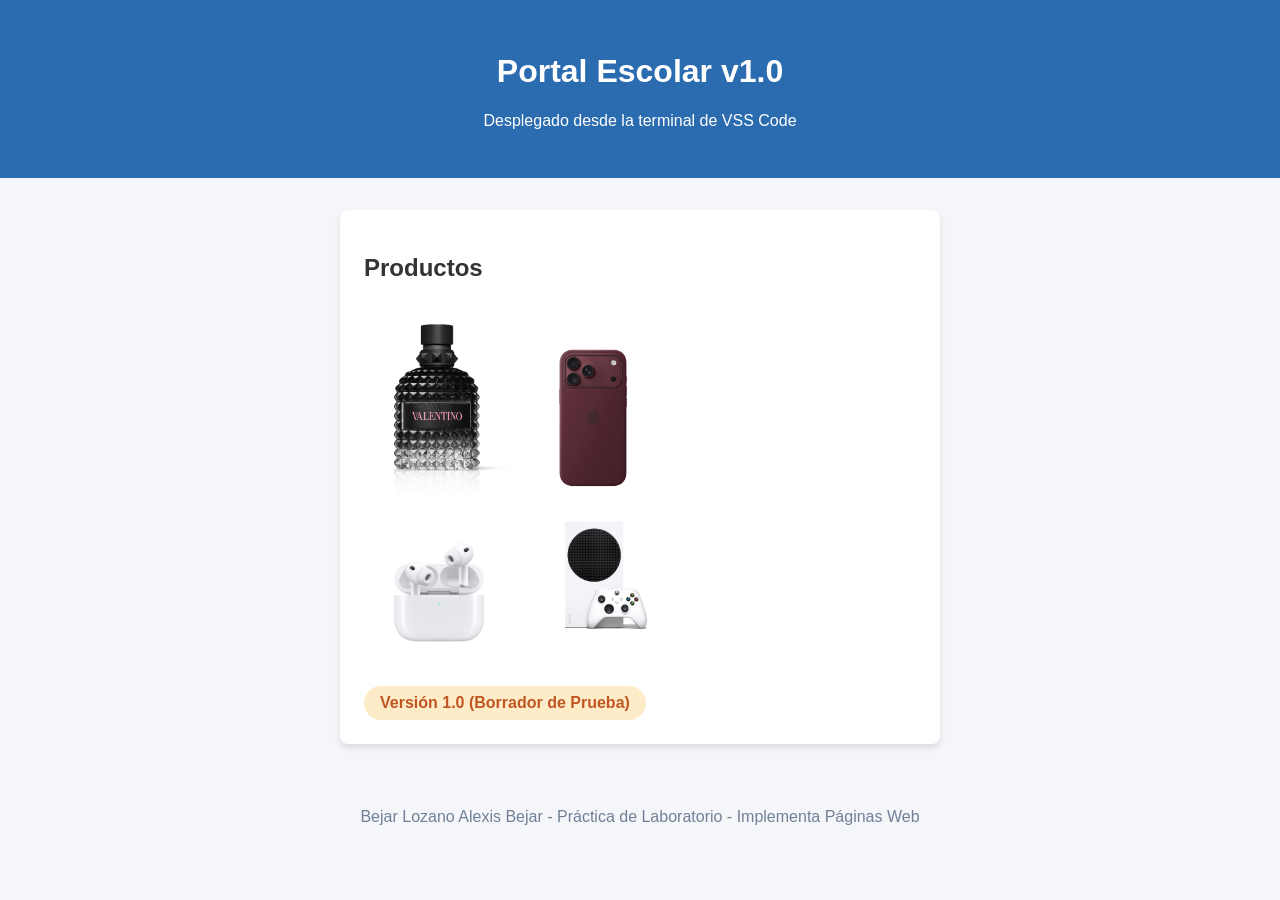
<file: index.html>
<!DOCTYPE html>
<html lang="es">
<head>
    <meta charset="UTF-8">
    <meta name="viewport" content="width=device-width, initial-scale=1.0">
    <title>Portal Terminal - DGETI</title>
    <link rel="stylesheet" href="css/estilos.css">
</head>
<body>
    <header>
        <h1>Portal Escolar v1.0</h1>
        <p>Desplegado desde la terminal de VSS Code</p>
    </header>

    <main class="contenedor">
        <section class="card">
            <h2>Productos</h2>
            <p> <a href="valentino.html"><img src = "imagenes/valentino.png" width="150"></a>
                <a href="iphone.html"><img src = "imagenes/iph.jpg" width="150"></a> 
                <br> 
                <a href="airpods.html"><img src = "imagenes/airpods.png" width="150"></a>
                <a href="xbox.html"><img src = "imagenes/xbox.png" width="150"></a></div>
                </p>
            <div class="badge-v1">
                
               Versión 1.0 (Borrador de Prueba)</div>
        </section>
    </main>

    <footer>
        <p>Bejar Lozano Alexis Bejar - Práctica de Laboratorio - Implementa Páginas Web</p>
    </footer>
</body>
</html>
</file>
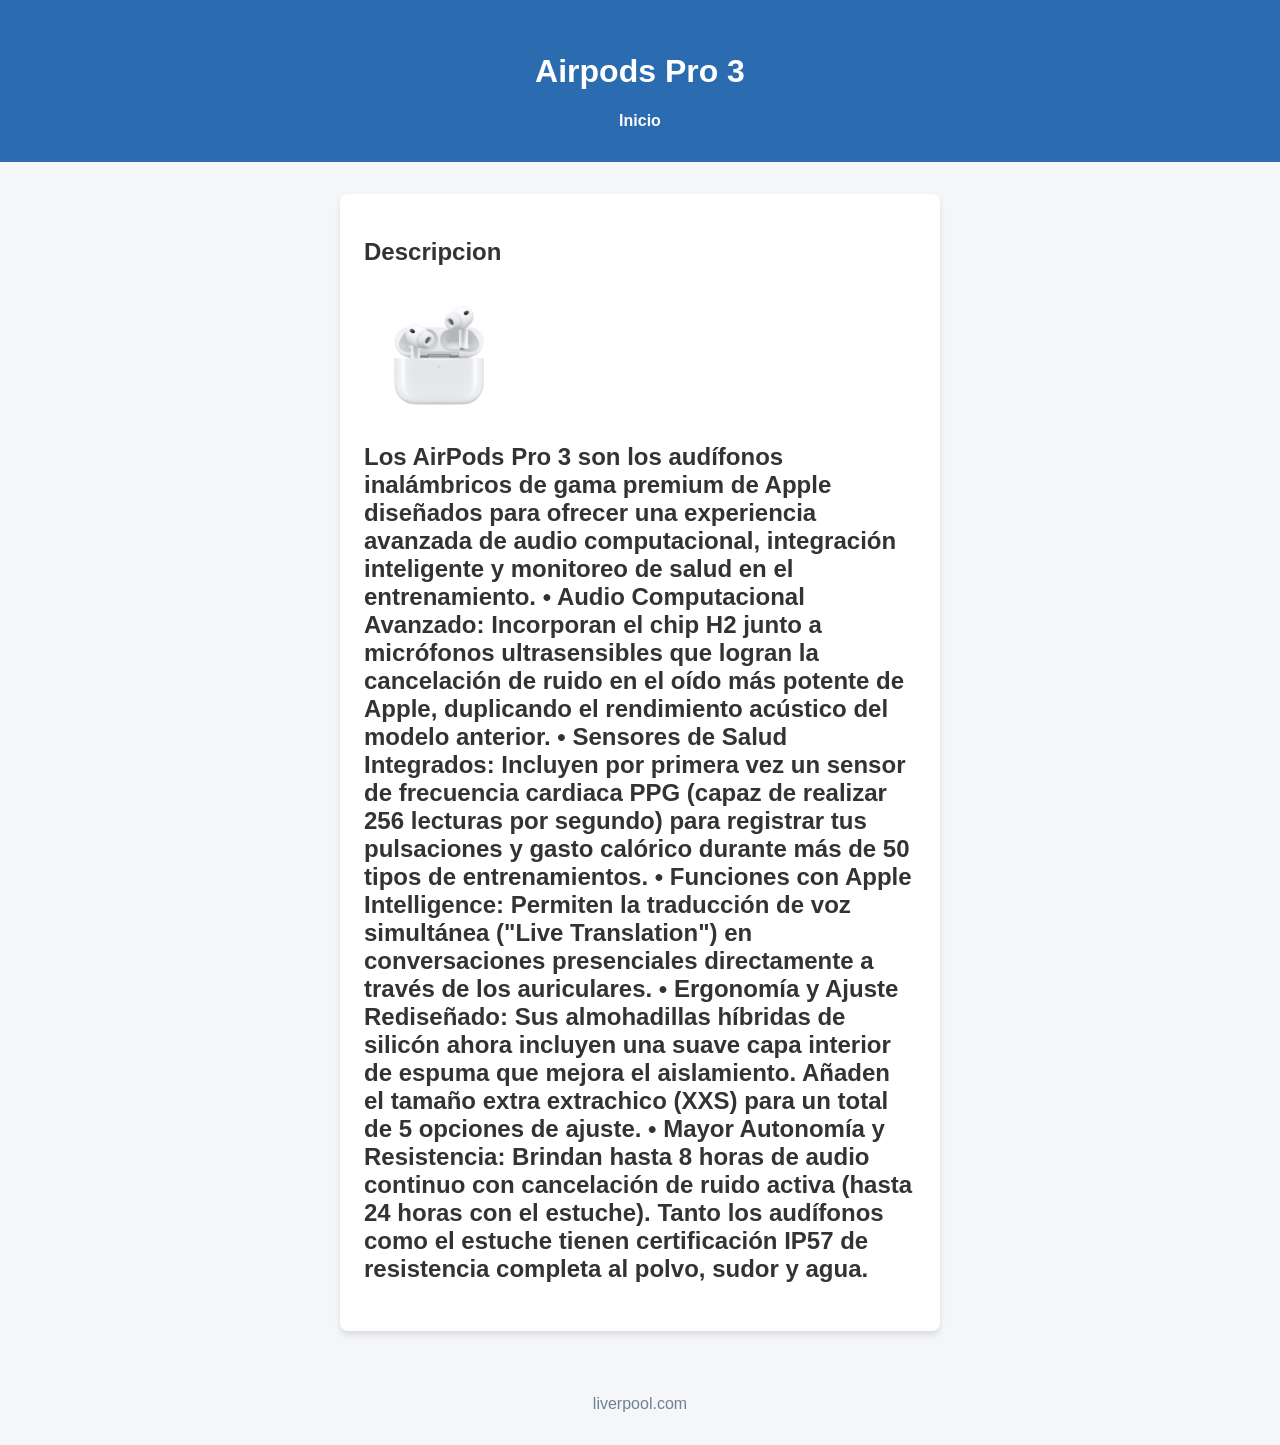
<file: airpods.html>
<!DOCTYPE html>
<html lang="es">
<head>
    <meta charset="UTF-8">
    <meta name="viewport" content="width=device-width, initial-scale=1.0">
    <title>Airpods Pro 3</title>
    <link rel="stylesheet" href="css/estilos.css">
</head>
<body>
    <header>
        <h1>Airpods Pro 3</h1>
        <nav>
            <a href="index.html">Inicio</a>  
        </nav>
    </header>

    <main class="contenedor">
        <section class="card">
           <h2>Descripcion<h2>
            <img src = "imagenes/airpods.png" width="150">
            <p>Los AirPods Pro 3 son los audífonos inalámbricos de gama premium de Apple diseñados para ofrecer una experiencia avanzada de audio computacional, integración inteligente y monitoreo de salud en el entrenamiento.
• Audio Computacional Avanzado: Incorporan el chip H2 junto a micrófonos ultrasensibles que logran la cancelación de ruido en el oído más potente de Apple, duplicando el rendimiento acústico del modelo anterior.
• Sensores de Salud Integrados: Incluyen por primera vez un sensor de frecuencia cardiaca PPG (capaz de realizar 256 lecturas por segundo) para registrar tus pulsaciones y gasto calórico durante más de 50 tipos de entrenamientos.
• Funciones con Apple Intelligence: Permiten la traducción de voz simultánea ("Live Translation") en conversaciones presenciales directamente a través de los auriculares.
• Ergonomía y Ajuste Rediseñado: Sus almohadillas híbridas de silicón ahora incluyen una suave capa interior de espuma que mejora el aislamiento. Añaden el tamaño extra extrachico (XXS) para un total de 5 opciones de ajuste.
• Mayor Autonomía y Resistencia: Brindan hasta 8 horas de audio continuo con cancelación de ruido activa (hasta 24 horas con el estuche). Tanto los audífonos como el estuche tienen certificación IP57 de resistencia completa al polvo, sudor y agua.</p>
        </section>
    </main>

    <footer>
        <p>liverpool.com</p>
    </footer>
</body>
</html>
</file>
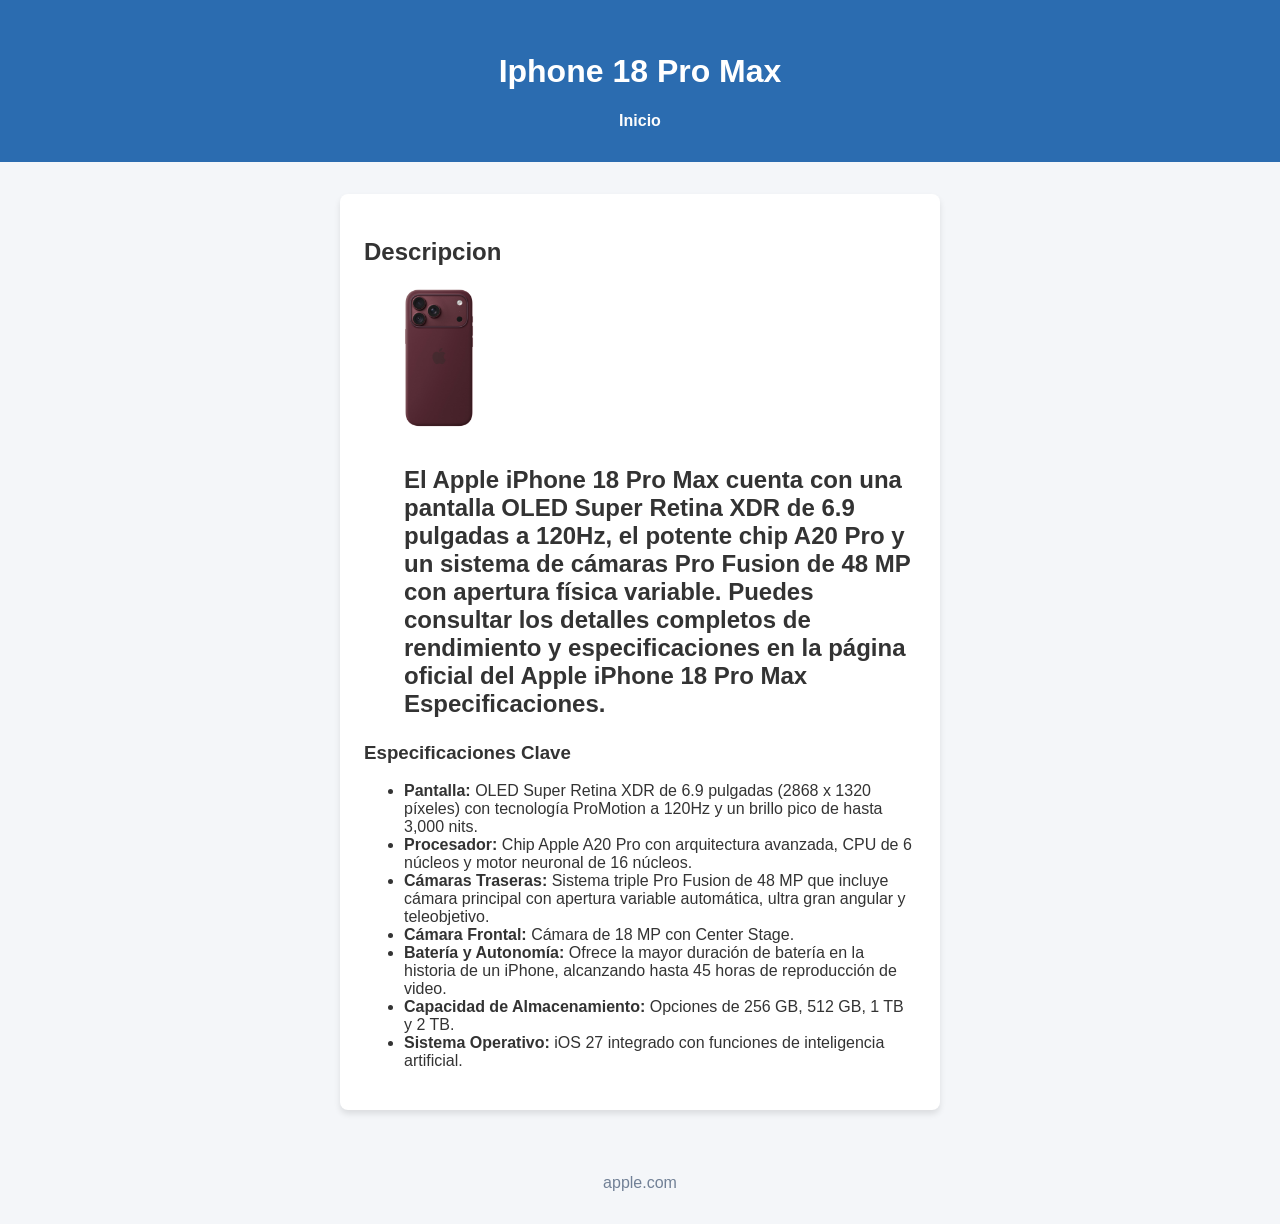
<file: iphone.html>
<!DOCTYPE html>
<html lang="es">
<head>
    <meta charset="UTF-8">
    <meta name="viewport" content="width=device-width, initial-scale=1.0">
    <title>Iphone 18 Pro Max</title>
    <link rel="stylesheet" href="css/estilos.css">
</head>
<body>
    <header>
        <h1>Iphone 18 Pro Max</h1>
        <nav>
            <a href="index.html">Inicio</a>
        </nav>
    </header>

    <main class="contenedor">
        <section class="card">
           <h2>Descripcion<h2>
            <img src = "imagenes/iph.jpg" width="150">
            <ul><p>El Apple iPhone 18 Pro Max cuenta con una pantalla OLED Super Retina XDR de 6.9 pulgadas a 120Hz, el potente chip A20 Pro y un sistema de cámaras Pro Fusion de 48 MP con apertura física variable.
Puedes consultar los detalles completos de rendimiento y especificaciones en la página oficial del Apple iPhone 18 Pro Max Especificaciones.
</ul>
<h3>Especificaciones Clave</h3>
<ul>
<li><b>Pantalla:</b> OLED Super Retina XDR de 6.9 pulgadas (2868 x 1320 píxeles) con tecnología ProMotion a 120Hz y un brillo pico de hasta 3,000 nits.
<li><b>Procesador:</b> Chip Apple A20 Pro con arquitectura avanzada, CPU de 6 núcleos y motor neuronal de 16 núcleos.
<li><b>Cámaras Traseras:</b> Sistema triple Pro Fusion de 48 MP que incluye cámara principal con apertura variable automática, ultra gran angular y teleobjetivo.
<li><b>Cámara Frontal:</b> Cámara de 18 MP con Center Stage.
<li><b>Batería y Autonomía:</b> Ofrece la mayor duración de batería en la historia de un iPhone, alcanzando hasta 45 horas de reproducción de video.
<li><b>Capacidad de Almacenamiento:</b> Opciones de 256 GB, 512 GB, 1 TB y 2 TB.
<li><b>Sistema Operativo:</b> iOS 27 integrado con funciones de inteligencia artificial.
</ul>
</p>
        </section>

        
    </main>
    
    <footer>
        <p>apple.com</p>
    </footer>
</body>
</html>
</file>
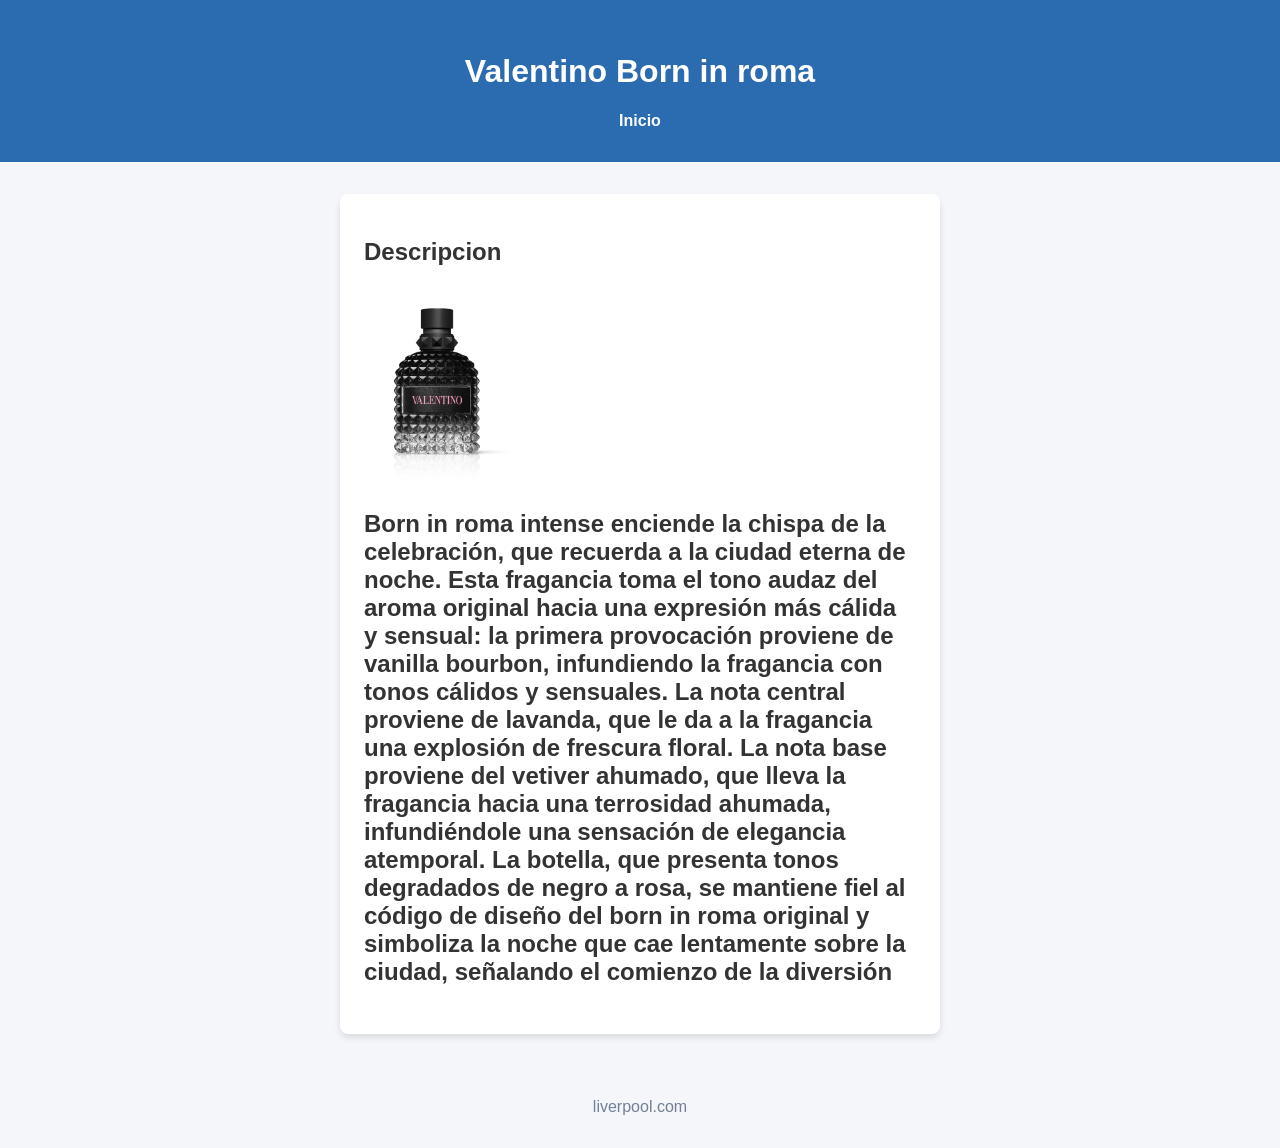
<file: valentino.html>
<!DOCTYPE html>
<html lang="es">
<head>
    <meta charset="UTF-8">
    <meta name="viewport" content="width=device-width, initial-scale=1.0">
    <title>Valentino Born in roma</title>
    <link rel="stylesheet" href="css/estilos.css">
</head>
<body>
    <header>
        <h1>Valentino Born in roma</h1>
        <nav>
            <a href="index.html">Inicio</a> 
        </nav>
    </header>

    <main class="contenedor">
        <section class="card">
           <h2>Descripcion<h2>
            <img src = "imagenes/valentino.png" width="150">
            <p>Born in roma intense enciende la chispa de la celebración, que recuerda a la ciudad eterna de noche. Esta fragancia toma el tono audaz del aroma original hacia una expresión más cálida y sensual: la primera provocación proviene de vanilla bourbon, infundiendo la fragancia con tonos cálidos y sensuales. La nota central proviene de lavanda, que le da a la fragancia una explosión de frescura floral. La nota base proviene del vetiver ahumado, que lleva la fragancia hacia una terrosidad ahumada, infundiéndole una sensación de elegancia atemporal. La botella, que presenta tonos degradados de negro a rosa, se mantiene fiel al código de diseño del born in roma original y simboliza la noche que cae lentamente sobre la ciudad, señalando el comienzo de la diversión</p>
        </section>
    </main>

    <footer>
        <p>liverpool.com</p>
    </footer>
</body>
</html>
</file>
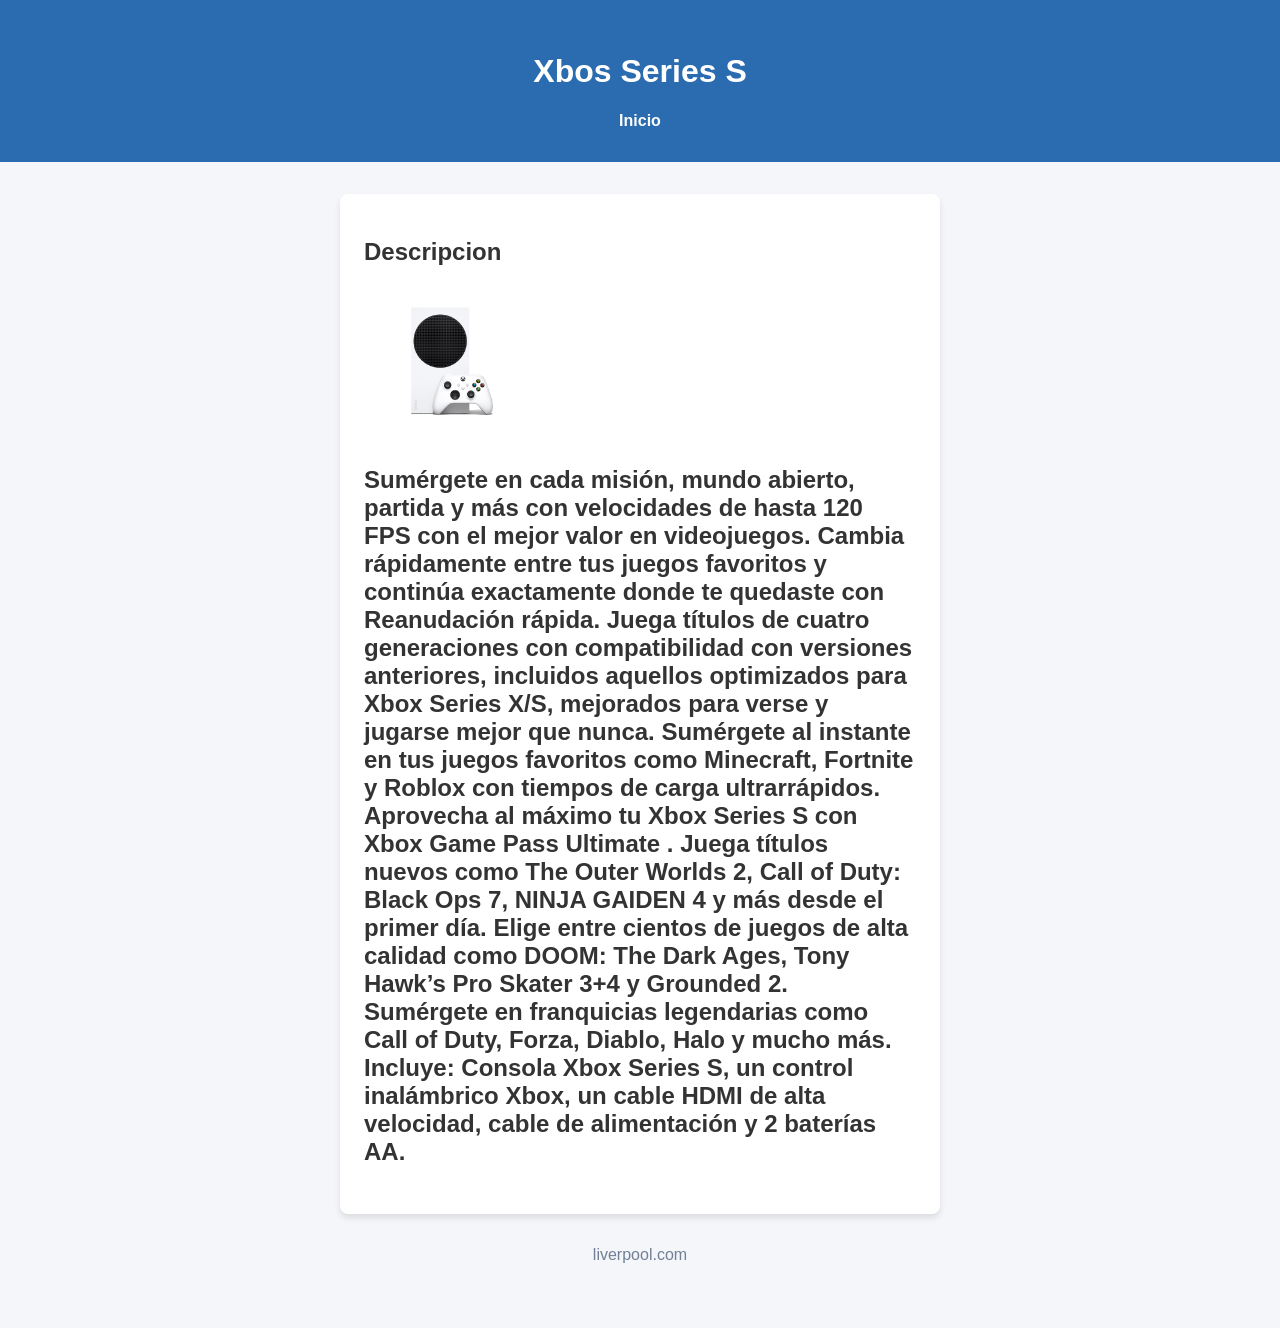
<file: xbox.html>
<!DOCTYPE html>
<html lang="es">
<head>
    <meta charset="UTF-8">
    <meta name="viewport" content="width=device-width, initial-scale=1.0">
    <title>Xbox Series s</title>
    <link rel="stylesheet" href="css/estilos.css">
</head>
<body>
    <header>
        <h1>Xbos Series S</h1>
        <nav>
            <a href="index.html">Inicio</a>
        </nav>
    </header>

    <main class="contenedor">
        <section class="card">
           <h2>Descripcion<h2>
            <img src = "imagenes/xbox.png" width="150">
            <p>Sumérgete en cada misión, mundo abierto, partida y más con velocidades de hasta 120 FPS con el mejor valor en videojuegos. Cambia rápidamente entre tus juegos favoritos y continúa exactamente donde te quedaste con Reanudación rápida. Juega títulos de cuatro generaciones con compatibilidad con versiones anteriores, incluidos aquellos optimizados para Xbox Series X/S, mejorados para verse y jugarse mejor que nunca. Sumérgete al instante en tus juegos favoritos como Minecraft, Fortnite y Roblox con tiempos de carga ultrarrápidos. Aprovecha al máximo tu Xbox Series S con Xbox Game Pass Ultimate . Juega títulos nuevos como The Outer Worlds 2, Call of Duty: Black Ops 7, NINJA GAIDEN 4 y más desde el primer día. Elige entre cientos de juegos de alta calidad como DOOM: The Dark Ages, Tony Hawk’s Pro Skater 3+4 y Grounded 2. Sumérgete en franquicias legendarias como Call of Duty, Forza, Diablo, Halo y mucho más. Incluye: Consola Xbox Series S, un control inalámbrico Xbox, un cable HDMI de alta velocidad, cable de alimentación y 2 baterías AA.</p>
        </section>

    <footer>
        <p>liverpool.com</p>
    </footer>
</body>
</html>
</file>
<file: css/estilos.css>
body {
    font-family: Arial;
    margin: 0;
    background-color: #f4f6f9;
    color: #333;
}

header {
    background-color: #2b6cb0;
    color: white;
    text-align: center;
    padding: 2rem;
}
header a:hover {
    color: rgb(9, 18, 155);
}

header a {
    color: #fcfcfc;
    text-decoration: none;
    font-weight: bold;
    margin: 0 15px;
}
.contenedor {
    max-width: 600px;
    margin: 2rem auto;
    padding: 0 1rem;
}

.card {
    background: white;
    padding: 1.5rem;
    border-radius: 8px;
    box-shadow: 0 4px 6px rgba(0,0,0,0.1);
}

.badge-v1 {
    display: inline-block;
    background-color: #feebc8;
    color: #c05621;
    padding: 0.5rem 1rem;
    border-radius: 20px;
    font-weight: bold;
    margin-top: 1rem;
}

footer {
    text-align: center;
    color: #718096;
    padding: 1rem;
}
</file>
